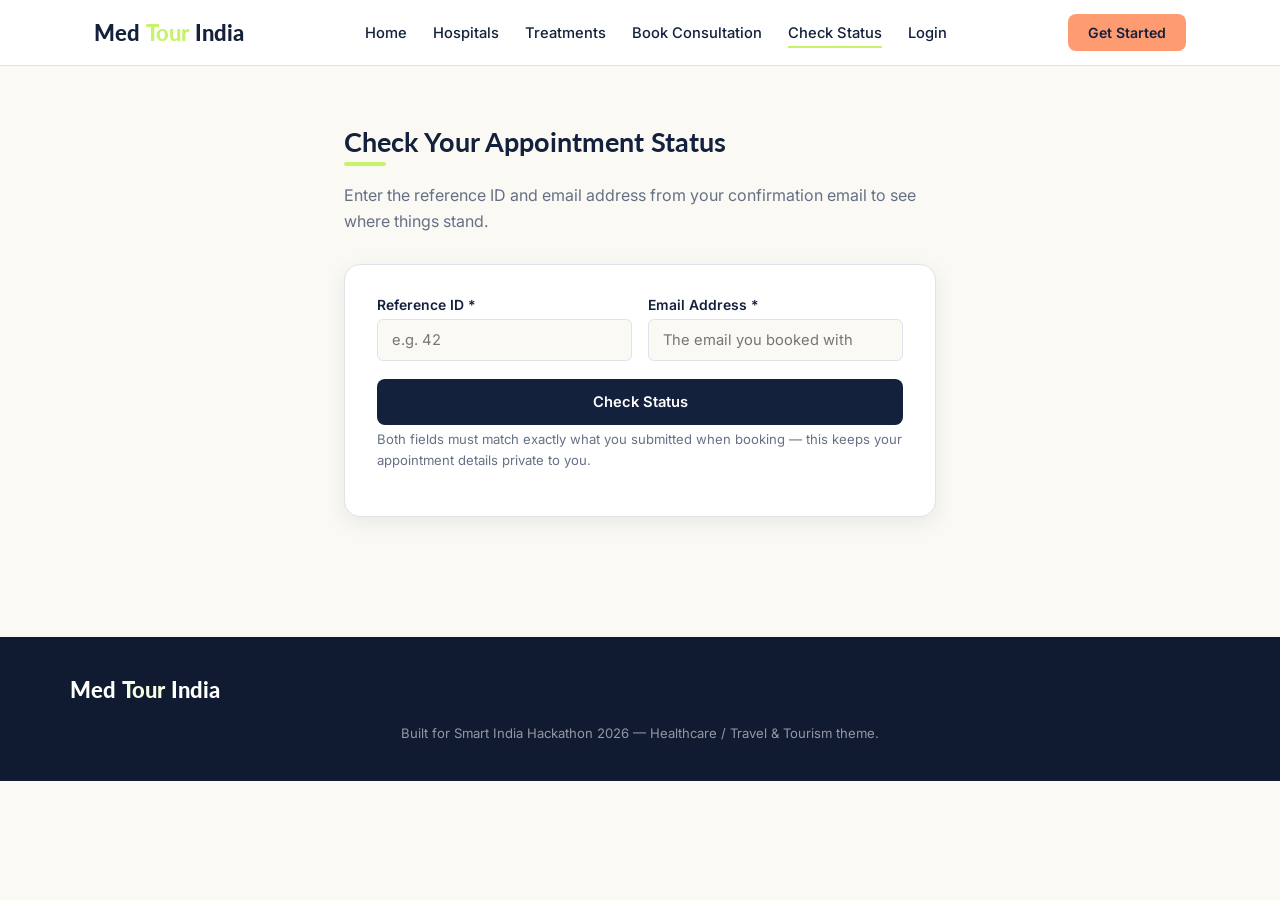
<file: medtour/frontend/check-status.html>
<!DOCTYPE html>
<html lang="en">
<head>
<meta charset="UTF-8">
<meta name="viewport" content="width=device-width, initial-scale=1.0">
<title>Check Appointment Status — MedTour India</title>
<link href="https://fonts.googleapis.com/css2?family=Lato:wght@400;700;900&family=Inter:wght@400;500;600;700&display=swap" rel="stylesheet">
<link rel="stylesheet" href="css/style.css">
</head>
<body>

<header class="site-header">
  <nav class="nav">
    <a href="index.html" class="logo">Med<span>Tour</span> India</a>
    <input type="checkbox" id="nav-toggle" class="nav-toggle-checkbox">
    <ul class="nav-links">
      <li><a href="index.html">Home</a></li>
      <li><a href="providers.html">Hospitals</a></li>
      <li><a href="treatments.html">Treatments</a></li>
      <li><a href="appointment.html">Book Consultation</a></li>
      <li><a href="check-status.html" class="active">Check Status</a></li>
      <li><a href="login.html" id="nav-auth-link">Login</a></li>
    </ul>
    <a href="appointment.html" class="nav-cta">Get Started</a>
    <label for="nav-toggle" class="nav-toggle" aria-label="Toggle menu"><span></span></label>
  </nav>
</header>

<section class="section container" style="max-width:640px;">
  <div class="section-head">
    <div>
      <h2>Check Your Appointment Status</h2>
      <p>Enter the reference ID and email address from your confirmation email to see where things stand.</p>
    </div>
  </div>

  <div class="form-card">
    <div class="alert alert-error" id="lookup-error"></div>

    <form id="lookup-form" novalidate>
      <div class="form-row">
        <div class="form-group">
          <label for="referenceId">Reference ID *</label>
          <input type="number" id="referenceId" min="1" required placeholder="e.g. 42">
          <div class="field-error">Please enter your appointment reference ID.</div>
        </div>
        <div class="form-group">
          <label for="lookupEmail">Email Address *</label>
          <input type="email" id="lookupEmail" required placeholder="The email you booked with">
          <div class="field-error">Please enter the email address you booked with.</div>
        </div>
      </div>
      <button type="submit" class="btn btn-primary btn-block" id="lookup-btn">Check Status</button>
      <p class="form-note">Both fields must match exactly what you submitted when booking — this keeps your appointment details private to you.</p>
    </form>
  </div>

  <div id="result-card" style="display:none;"></div>
</section>

<footer class="site-footer">
  <div class="footer-inner">
    <a href="index.html" class="logo">Med<span>Tour</span> India</a>
  </div>
  <p class="footer-note">Built for Smart India Hackathon 2026 — Healthcare / Travel &amp; Tourism theme.</p>
</footer>

<script src="js/api.js"></script>
<script>
  const form = document.getElementById("lookup-form");
  const errorAlert = document.getElementById("lookup-error");
  const referenceIdInput = document.getElementById("referenceId");
  const lookupEmailInput = document.getElementById("lookupEmail");
  const resultCard = document.getElementById("result-card");
  const lookupBtn = document.getElementById("lookup-btn");

  let currentAppointment = null;

  const STATUS_MESSAGES = {
    Pending:   "Your request is being reviewed by our care team. We'll email you the moment it's confirmed — no action needed from you right now.",
    Confirmed: "Your appointment is confirmed. Please bring a valid ID and any relevant medical records or reports on the day.",
    Rejected:  "We're unable to accommodate this specific request. Please get in touch, or submit a new request for a different date, hospital, or doctor.",
    Completed: "Thank you for choosing MedTour India — we hope your visit went well. We'd love to hear how it went."
  };

  function renderResult(appt) {
    currentAppointment = appt;
    const message = STATUS_MESSAGES[appt.status] || "";

    resultCard.innerHTML = `
      <div class="form-card">
        <div class="estimate-head" style="margin-bottom:14px;">
          <span>Appointment #${appt.id}</span>
          <span class="status-pill status-${appt.status}">${escapeHtml(appt.status)}</span>
        </div>
        <p style="margin:0 0 18px;color:var(--color-text-muted);">${escapeHtml(message)}</p>
        <div class="table-wrap">
          <table>
            <tbody>
              <tr><th style="width:40%;">Patient</th><td>${escapeHtml(appt.patientName)}</td></tr>
              <tr><th>Doctor</th><td>${appt.doctorName ? escapeHtml(formatDoctorName(appt.doctorName)) : "No preference specified"}</td></tr>
              <tr><th>Treatment</th><td>${escapeHtml(appt.treatmentName || "—")}</td></tr>
              <tr><th>Hospital</th><td>${escapeHtml(appt.hospitalName || "—")}</td></tr>
              <tr><th>Preferred Date</th><td>${escapeHtml(appt.preferredDate)}</td></tr>
              <tr><th>Estimated Cost</th><td>${formatInr(appt.estimatedTotalInr || 0)}</td></tr>
              <tr><th>Submitted</th><td>${new Date(appt.createdAt).toLocaleString()}</td></tr>
            </tbody>
          </table>
        </div>
        ${appt.status === "Completed" ? feedbackPromptHtml() : ""}
      </div>
    `;
    resultCard.style.display = "block";

    if (appt.status === "Completed") wireFeedbackForm();
  }

  function feedbackPromptHtml() {
    return `
      <div style="margin-top:24px;padding-top:20px;border-top:1px solid var(--color-border);">
        <h3 style="font-size:1.05rem;">How was your consultation?</h3>
        <div class="alert alert-success" id="consult-feedback-success"></div>
        <div class="alert alert-error" id="consult-feedback-error"></div>
        <div class="star-rating" role="radiogroup" aria-label="Rating out of 5 stars" id="consult-star-rating">
          <input type="radio" id="consult-star5" name="consult-rating" value="5"><label for="consult-star5" title="5 stars">★</label>
          <input type="radio" id="consult-star4" name="consult-rating" value="4"><label for="consult-star4" title="4 stars">★</label>
          <input type="radio" id="consult-star3" name="consult-rating" value="3"><label for="consult-star3" title="3 stars">★</label>
          <input type="radio" id="consult-star2" name="consult-rating" value="2"><label for="consult-star2" title="2 stars">★</label>
          <input type="radio" id="consult-star1" name="consult-rating" value="1"><label for="consult-star1" title="1 star">★</label>
        </div>
        <div class="form-group" style="margin-top:12px;">
          <textarea id="consult-comment" rows="3" maxlength="2000" placeholder="What went well? What could be better?"></textarea>
        </div>
        <button class="btn btn-primary btn-sm" id="consult-feedback-btn" type="button">Submit Feedback</button>
      </div>
    `;
  }

  function wireFeedbackForm() {
    document.getElementById("consult-feedback-btn").addEventListener("click", async () => {
      const successAlert = document.getElementById("consult-feedback-success");
      const errAlert = document.getElementById("consult-feedback-error");
      successAlert.style.display = "none";
      errAlert.style.display = "none";

      const rating = document.querySelector('input[name="consult-rating"]:checked')?.value;
      const comment = document.getElementById("consult-comment").value.trim();
      if (!rating || !comment) {
        errAlert.style.display = "block";
        errAlert.textContent = "Please select a rating and share a few words first.";
        return;
      }

      const btn = document.getElementById("consult-feedback-btn");
      btn.disabled = true;
      try {
        await apiPost("/feedback", {
          name: currentAppointment.patientName,
          email: currentAppointment.email,
          rating: Number(rating),
          comment,
          appointmentId: currentAppointment.id
        });
        successAlert.style.display = "block";
        successAlert.textContent = "Thank you! Your feedback helps us improve the healthcare experience.";
        document.getElementById("consult-feedback-btn").style.display = "none";
      } catch (err) {
        errAlert.style.display = "block";
        errAlert.textContent = err.message;
      } finally {
        btn.disabled = false;
      }
    });
  }

  async function doLookup() {
    errorAlert.style.display = "none";
    resultCard.style.display = "none";

    let ok = true;
    if (!referenceIdInput.value) { setFieldError(referenceIdInput, "Please enter your appointment reference ID."); ok = false; }
    else clearFieldError(referenceIdInput);
    if (!isValidEmailFormat(lookupEmailInput.value)) { setFieldError(lookupEmailInput, "Please enter the email address you booked with."); ok = false; }
    else clearFieldError(lookupEmailInput);
    if (!ok) return;

    lookupBtn.disabled = true;
    lookupBtn.innerHTML = `<span class="spinner"></span>Checking…`;

    try {
      const appt = await apiGet(`/appointments/lookup?referenceId=${encodeURIComponent(referenceIdInput.value)}&email=${encodeURIComponent(lookupEmailInput.value.trim())}`);
      renderResult(appt);
    } catch (err) {
      errorAlert.style.display = "block";
      errorAlert.textContent = err.message;
    } finally {
      lookupBtn.disabled = false;
      lookupBtn.textContent = "Check Status";
    }
  }

  form.addEventListener("submit", (e) => { e.preventDefault(); doLookup(); });

  // Arriving from the emailed confirmation link (?referenceId=42&email=jane@example.com) —
  // pre-fill and look up automatically so the "check status" step is truly one click from the email.
  const preId = getUrlParam("referenceId");
  const preEmail = getUrlParam("email");
  if (preId) referenceIdInput.value = preId;
  if (preEmail) lookupEmailInput.value = preEmail;
  if (preId && preEmail) doLookup();
</script>
</body>
</html>
</file>
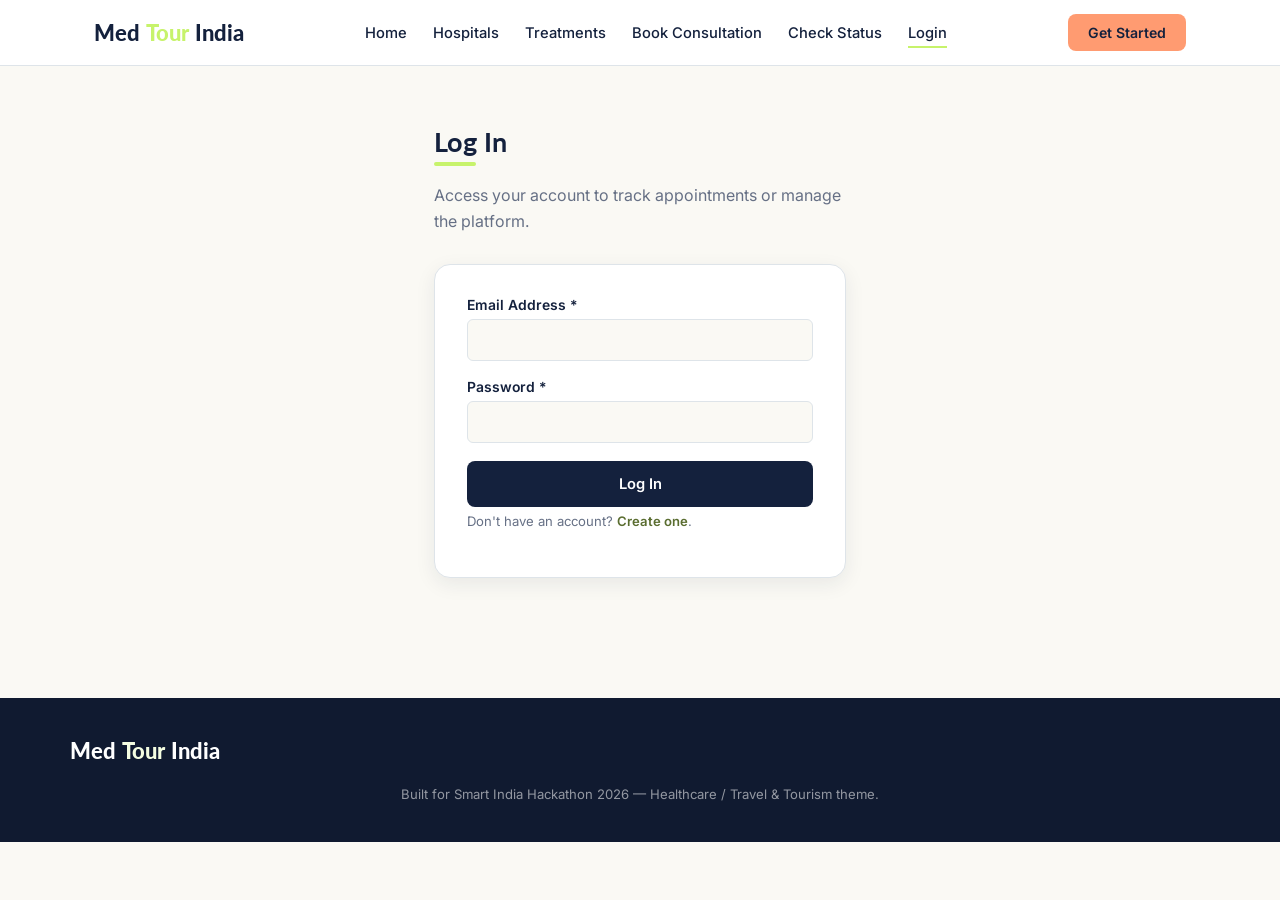
<file: medtour/frontend/doctor-dashboard.html>
<!DOCTYPE html>
<html lang="en">
<head>
<meta charset="UTF-8">
<meta name="viewport" content="width=device-width, initial-scale=1.0">
<title>Doctor Dashboard — MedTour India</title>
<link href="https://fonts.googleapis.com/css2?family=Lato:wght@400;700;900&family=Inter:wght@400;500;600;700&display=swap" rel="stylesheet">
<link rel="stylesheet" href="css/style.css">
</head>
<body>

<header class="site-header">
  <nav class="nav">
    <a href="index.html" class="logo">Med<span>Tour</span> India</a>
    <input type="checkbox" id="nav-toggle" class="nav-toggle-checkbox">
    <ul class="nav-links">
      <li><a href="index.html">Home</a></li>
      <li><a href="providers.html">Hospitals</a></li>
      <li><a href="treatments.html">Treatments</a></li>
      <li><a href="appointment.html">Book Consultation</a></li>
      <li><a href="check-status.html">Check Status</a></li>
      <li><a href="doctor-dashboard.html" class="active">Dashboard</a></li>
      <li><a href="login.html" id="nav-auth-link">Login</a></li>
    </ul>
    <a href="appointment.html" class="nav-cta">Get Started</a>
    <label for="nav-toggle" class="nav-toggle" aria-label="Toggle menu"><span></span></label>
  </nav>
</header>

<section class="dashboard-shell container">

  <!-- ============ Sidebar ============ -->
  <aside class="dashboard-sidebar">
    <div class="dashboard-doctor-card">
      <div class="dashboard-avatar" id="sidebar-avatar">Dr</div>
      <div>
        <strong id="sidebar-name">Loading…</strong>
        <span class="card-meta" id="sidebar-specialization">—</span>
      </div>
    </div>
    <nav class="dashboard-nav" id="dashboard-nav">
      <button class="dashboard-nav-item active" data-section="overview">Dashboard</button>
      <button class="dashboard-nav-item" data-section="profile">My Profile</button>
      <button class="dashboard-nav-item" data-section="appointments">Appointments</button>
      <button class="dashboard-nav-item" data-section="patients">Patients</button>
      <button class="dashboard-nav-item" data-section="availability">Availability</button>
      <button class="dashboard-nav-item" data-section="history">Consultation History</button>
      <button class="dashboard-nav-item" data-section="notifications">
        Notifications <span class="dashboard-badge" id="notif-badge" style="display:none;">0</span>
      </button>
      <button class="dashboard-nav-item" data-section="settings">Settings</button>
      <button class="dashboard-nav-item dashboard-logout" id="logout-btn" type="button">Logout</button>
    </nav>
  </aside>

  <!-- ============ Main ============ -->
  <main class="dashboard-main">

    <!-- ---------- Overview ---------- -->
    <div class="dashboard-section" id="section-overview">
      <div class="section-head">
        <div><h2>Dashboard</h2><p>Your practice at a glance.</p></div>
        <button class="btn btn-outline btn-sm" id="overview-refresh">Refresh ↻</button>
      </div>
      <div class="grid grid-4" style="margin-bottom:28px;">
        <div class="stat-card"><span class="stat-label">Today's Appointments</span><div class="stat-value" id="stat-today">—</div></div>
        <div class="stat-card"><span class="stat-label">Upcoming Appointments</span><div class="stat-value" id="stat-upcoming">—</div></div>
        <div class="stat-card"><span class="stat-label">Total Patients</span><div class="stat-value" id="stat-patients">—</div></div>
        <div class="stat-card"><span class="stat-label">Pending Requests</span><div class="stat-value" id="stat-pending">—</div></div>
      </div>
      <h3 style="font-size:1.1rem;margin-bottom:12px;">Recent Requests</h3>
      <div class="table-wrap">
        <table>
          <thead><tr><th>Patient</th><th>Date</th><th>Treatment</th><th>Status</th></tr></thead>
          <tbody id="overview-table-body"><tr><td colspan="4"><span class="spinner"></span>Loading…</td></tr></tbody>
        </table>
      </div>
    </div>

    <!-- ---------- Profile ---------- -->
    <div class="dashboard-section" id="section-profile" hidden>
      <div class="section-head"><div><h2>My Profile</h2><p>Keep your public listing accurate — patients see this before they book.</p></div></div>
      <div class="form-card" style="max-width:560px;">
        <div class="alert alert-success" id="profile-success"></div>
        <div class="alert alert-error" id="profile-error"></div>
        <form id="profile-form" novalidate>
          <div class="form-group">
            <label for="profile-name">Full Name *</label>
            <input type="text" id="profile-name" required>
            <div class="field-error">Please enter your name.</div>
          </div>
          <div class="form-group">
            <label for="profile-specialization">Specialization *</label>
            <input type="text" id="profile-specialization" required>
            <div class="field-error">Please enter your specialization.</div>
          </div>
          <div class="form-row">
            <div class="form-group">
              <label for="profile-experience">Experience (years) *</label>
              <input type="number" id="profile-experience" min="0" max="80" required>
              <div class="field-error">Enter a valid number of years.</div>
            </div>
            <div class="form-group">
              <label for="profile-fee">Consultation Fee (₹) *</label>
              <input type="number" id="profile-fee" min="0" max="1000000" step="1" required>
              <div class="field-error">Enter a valid fee.</div>
            </div>
          </div>
          <div class="form-group">
            <label for="profile-image">Profile Image URL</label>
            <input type="text" id="profile-image" placeholder="https://…">
          </div>
          <div class="form-group">
            <label>Hospital</label>
            <input type="text" id="profile-hospital" disabled>
            <p class="form-note">Hospital assignment isn't self-editable — contact an admin to change it.</p>
          </div>
          <button type="submit" class="btn btn-primary" id="profile-save-btn">Save Changes</button>
        </form>
      </div>
    </div>

    <!-- ---------- Appointments ---------- -->
    <div class="dashboard-section" id="section-appointments" hidden>
      <div class="section-head">
        <div><h2>Appointments</h2><p>Requests booked with you.</p></div>
        <button class="btn btn-outline btn-sm" id="appointments-refresh">Refresh ↻</button>
      </div>
      <div class="dashboard-tabs" id="appointments-tabs">
        <button class="dashboard-tab active" data-status="">All</button>
        <button class="dashboard-tab" data-status="Pending">Pending</button>
        <button class="dashboard-tab" data-status="Confirmed">Confirmed</button>
        <button class="dashboard-tab" data-status="Completed">Completed</button>
        <button class="dashboard-tab" data-status="Rejected">Rejected</button>
      </div>
      <div class="table-wrap">
        <table>
          <thead><tr><th>Patient</th><th>Date</th><th>Treatment</th><th>Est. ₹</th><th>Status</th><th>Actions</th></tr></thead>
          <tbody id="appointments-table-body"><tr><td colspan="6"><span class="spinner"></span>Loading…</td></tr></tbody>
        </table>
      </div>
    </div>

    <!-- ---------- Patients ---------- -->
    <div class="dashboard-section" id="section-patients" hidden>
      <div class="section-head"><div><h2>Patients</h2><p>Everyone who has ever booked an appointment with you.</p></div></div>
      <div class="table-wrap">
        <table>
          <thead><tr><th>Name</th><th>Contact</th><th>Country</th><th>Visits</th><th>Last Appointment</th><th>Last Status</th></tr></thead>
          <tbody id="patients-table-body"><tr><td colspan="6"><span class="spinner"></span>Loading…</td></tr></tbody>
        </table>
      </div>
    </div>

    <!-- ---------- Availability ---------- -->
    <div class="dashboard-section" id="section-availability" hidden>
      <div class="section-head"><div><h2>Availability</h2><p>Weekly consultation windows patients can be booked into.</p></div></div>

      <div class="form-card" style="margin-bottom:24px;">
        <div class="alert alert-error" id="availability-error"></div>
        <form id="availability-form" novalidate>
          <div class="form-row">
            <div class="form-group">
              <label for="avail-day">Day *</label>
              <select id="avail-day" required>
                <option value="MONDAY">Monday</option>
                <option value="TUESDAY">Tuesday</option>
                <option value="WEDNESDAY">Wednesday</option>
                <option value="THURSDAY">Thursday</option>
                <option value="FRIDAY">Friday</option>
                <option value="SATURDAY">Saturday</option>
                <option value="SUNDAY">Sunday</option>
              </select>
            </div>
            <div class="form-group">
              <label for="avail-start">Start Time *</label>
              <input type="time" id="avail-start" required>
            </div>
            <div class="form-group">
              <label for="avail-end">End Time *</label>
              <input type="time" id="avail-end" required>
            </div>
          </div>
          <button type="submit" class="btn btn-primary btn-sm" id="avail-add-btn">Add Slot</button>
        </form>
      </div>

      <div id="availability-list">
        <span class="spinner"></span>Loading…
      </div>
    </div>

    <!-- ---------- Consultation History ---------- -->
    <div class="dashboard-section" id="section-history" hidden>
      <div class="section-head"><div><h2>Consultation History</h2><p>Appointments you've completed.</p></div></div>
      <div class="table-wrap">
        <table>
          <thead><tr><th>Patient</th><th>Date</th><th>Treatment</th><th>Hospital</th><th>Est. ₹</th></tr></thead>
          <tbody id="history-table-body"><tr><td colspan="5"><span class="spinner"></span>Loading…</td></tr></tbody>
        </table>
      </div>
    </div>

    <!-- ---------- Notifications ---------- -->
    <div class="dashboard-section" id="section-notifications" hidden>
      <div class="section-head">
        <div><h2>Notifications</h2><p>New requests and status changes.</p></div>
        <button class="btn btn-outline btn-sm" id="mark-all-read-btn">Mark all as read</button>
      </div>
      <div id="notifications-list"><span class="spinner"></span>Loading…</div>
    </div>

    <!-- ---------- Settings ---------- -->
    <div class="dashboard-section" id="section-settings" hidden>
      <div class="section-head"><div><h2>Settings</h2><p>Manage your account security.</p></div></div>
      <div class="form-card" style="max-width:460px;">
        <div class="alert alert-success" id="settings-success"></div>
        <div class="alert alert-error" id="settings-error"></div>
        <form id="password-form" novalidate>
          <div class="form-group">
            <label for="current-password">Current Password *</label>
            <input type="password" id="current-password" required>
            <div class="field-error">Please enter your current password.</div>
          </div>
          <div class="form-group">
            <label for="new-password">New Password *</label>
            <input type="password" id="new-password" required minlength="8">
            <div class="field-error">New password must be at least 8 characters and include a letter and a number.</div>
          </div>
          <button type="submit" class="btn btn-primary btn-block" id="password-save-btn">Update Password</button>
        </form>
      </div>
    </div>

  </main>
</section>

<!-- ============ Appointment detail / reschedule modal ============ -->
<div class="modal-overlay" id="appt-modal-overlay">
  <div class="modal">
    <h3 id="appt-modal-title">Appointment #—</h3>
    <div id="appt-modal-body"></div>
    <div id="appt-reschedule-block" style="margin-top:16px;" hidden>
      <div class="form-group">
        <label for="reschedule-date">New Date</label>
        <input type="date" id="reschedule-date">
      </div>
    </div>
    <div class="modal-actions">
      <button class="btn btn-ghost" id="appt-modal-close" type="button">Close</button>
      <button class="btn btn-outline" id="appt-modal-reschedule-confirm" type="button" hidden>Confirm New Date</button>
    </div>
  </div>
</div>

<footer class="site-footer">
  <div class="footer-inner">
    <a href="index.html" class="logo">Med<span>Tour</span> India</a>
  </div>
  <p class="footer-note">Built for Smart India Hackathon 2026 — Healthcare / Travel &amp; Tourism theme.</p>
</footer>

<script src="js/api.js"></script>
<script src="js/doctor-dashboard.js"></script>
</body>
</html>
</file>
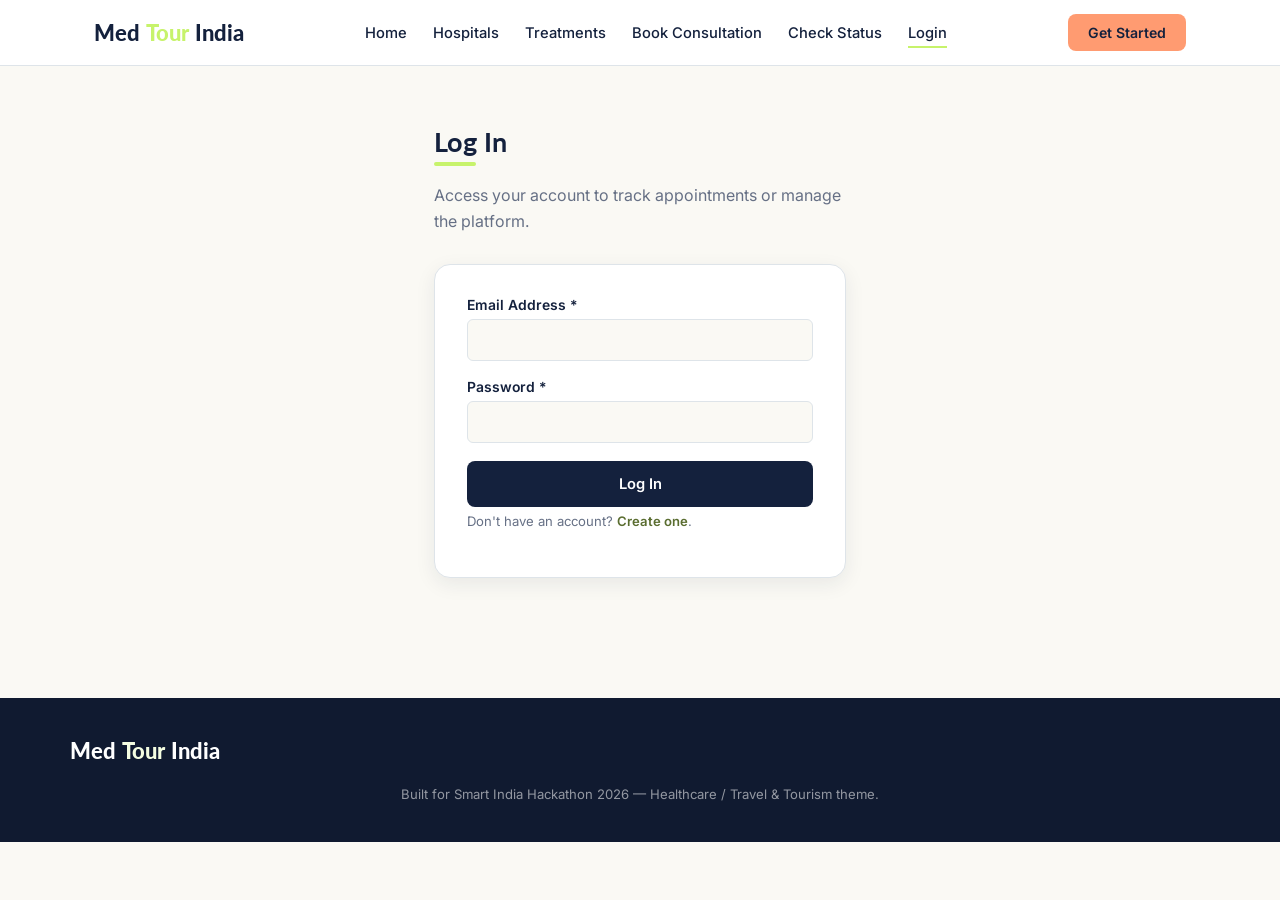
<file: medtour/frontend/login.html>
<!DOCTYPE html>
<html lang="en">
<head>
<meta charset="UTF-8">
<meta name="viewport" content="width=device-width, initial-scale=1.0">
<title>Log In — MedTour India</title>
<link href="https://fonts.googleapis.com/css2?family=Lato:wght@400;700;900&family=Inter:wght@400;500;600;700&display=swap" rel="stylesheet">
<link rel="stylesheet" href="css/style.css">
</head>
<body>

<header class="site-header">
  <nav class="nav">
    <a href="index.html" class="logo">Med<span>Tour</span> India</a>
    <input type="checkbox" id="nav-toggle" class="nav-toggle-checkbox">
    <ul class="nav-links">
      <li><a href="index.html">Home</a></li>
      <li><a href="providers.html">Hospitals</a></li>
      <li><a href="treatments.html">Treatments</a></li>
      <li><a href="appointment.html">Book Consultation</a></li>
      <li><a href="check-status.html">Check Status</a></li>
      <li><a href="login.html" id="nav-auth-link" class="active">Login</a></li>
    </ul>
    <a href="register.html" class="nav-cta">Get Started</a>
    <label for="nav-toggle" class="nav-toggle" aria-label="Toggle menu"><span></span></label>
  </nav>
</header>

<section class="section container" style="max-width:460px;">
  <div class="section-head">
    <div>
      <h2>Log In</h2>
      <p>Access your account to track appointments or manage the platform.</p>
    </div>
  </div>

  <div class="form-card">
    <div class="alert alert-success" id="success-alert"></div>
    <div class="alert alert-error" id="error-alert"></div>

    <form id="login-form" novalidate>
      <div class="form-group">
        <label for="email">Email Address *</label>
        <input type="email" id="email" required>
        <div class="field-error">Please enter a valid email address.</div>
      </div>
      <div class="form-group">
        <label for="password">Password *</label>
        <input type="password" id="password" required>
        <div class="field-error">Please enter your password.</div>
      </div>

      <button type="submit" class="btn btn-primary btn-block" id="submit-btn">Log In</button>
      <p class="form-note">Don't have an account? <a href="register.html" style="color:var(--color-secondary-dark);font-weight:600;">Create one</a>.</p>
    </form>
  </div>
</section>

<footer class="site-footer">
  <div class="footer-inner">
    <a href="index.html" class="logo">Med<span>Tour</span> India</a>
  </div>
  <p class="footer-note">Built for Smart India Hackathon 2026 — Healthcare / Travel &amp; Tourism theme.</p>
</footer>

<script src="js/api.js"></script>
<script>
  const form = document.getElementById("login-form");
  const successAlert = document.getElementById("success-alert");
  const errorAlert = document.getElementById("error-alert");
  const emailInput = document.getElementById("email");
  const passwordInput = document.getElementById("password");

  if (isLoggedIn()) {
    window.location.href = hasRole("ADMIN") ? "admin.html" : hasRole("DOCTOR") ? "doctor-dashboard.html" : "index.html";
  }

  emailInput.addEventListener("blur", () => {
    isValidEmailFormat(emailInput.value) ? clearFieldError(emailInput) : setFieldError(emailInput, "Enter a valid email, e.g. name@example.com.");
  });

  form.addEventListener("submit", async (e) => {
    e.preventDefault();
    successAlert.style.display = "none";
    errorAlert.style.display = "none";

    let ok = true;
    if (!isValidEmailFormat(emailInput.value)) { setFieldError(emailInput, "Enter a valid email, e.g. name@example.com."); ok = false; }
    else clearFieldError(emailInput);
    if (!passwordInput.value) { setFieldError(passwordInput, "Please enter your password."); ok = false; }
    else clearFieldError(passwordInput);

    if (!ok) {
      errorAlert.style.display = "block";
      errorAlert.textContent = "Please fix the highlighted fields before submitting.";
      return;
    }

    const submitBtn = document.getElementById("submit-btn");
    submitBtn.disabled = true;
    submitBtn.innerHTML = `<span class="spinner"></span>Logging in…`;

    try {
      const result = await apiPost("/auth/login", {
        email: emailInput.value.trim(),
        password: passwordInput.value
      });
      saveSession(result);
      successAlert.style.display = "block";
      successAlert.textContent = `Welcome back, ${result.fullName}!`;
      const redirect = getUrlParam("redirect");
      const roleHome = result.role === "ADMIN" ? "admin.html" : result.role === "DOCTOR" ? "doctor-dashboard.html" : "index.html";
      setTimeout(() => {
        window.location.href = redirect || roleHome;
      }, 700);
    } catch (err) {
      errorAlert.style.display = "block";
      errorAlert.textContent = err.message;
      submitBtn.disabled = false;
      submitBtn.textContent = "Log In";
    }
  });
</script>
</body>
</html>
</file>
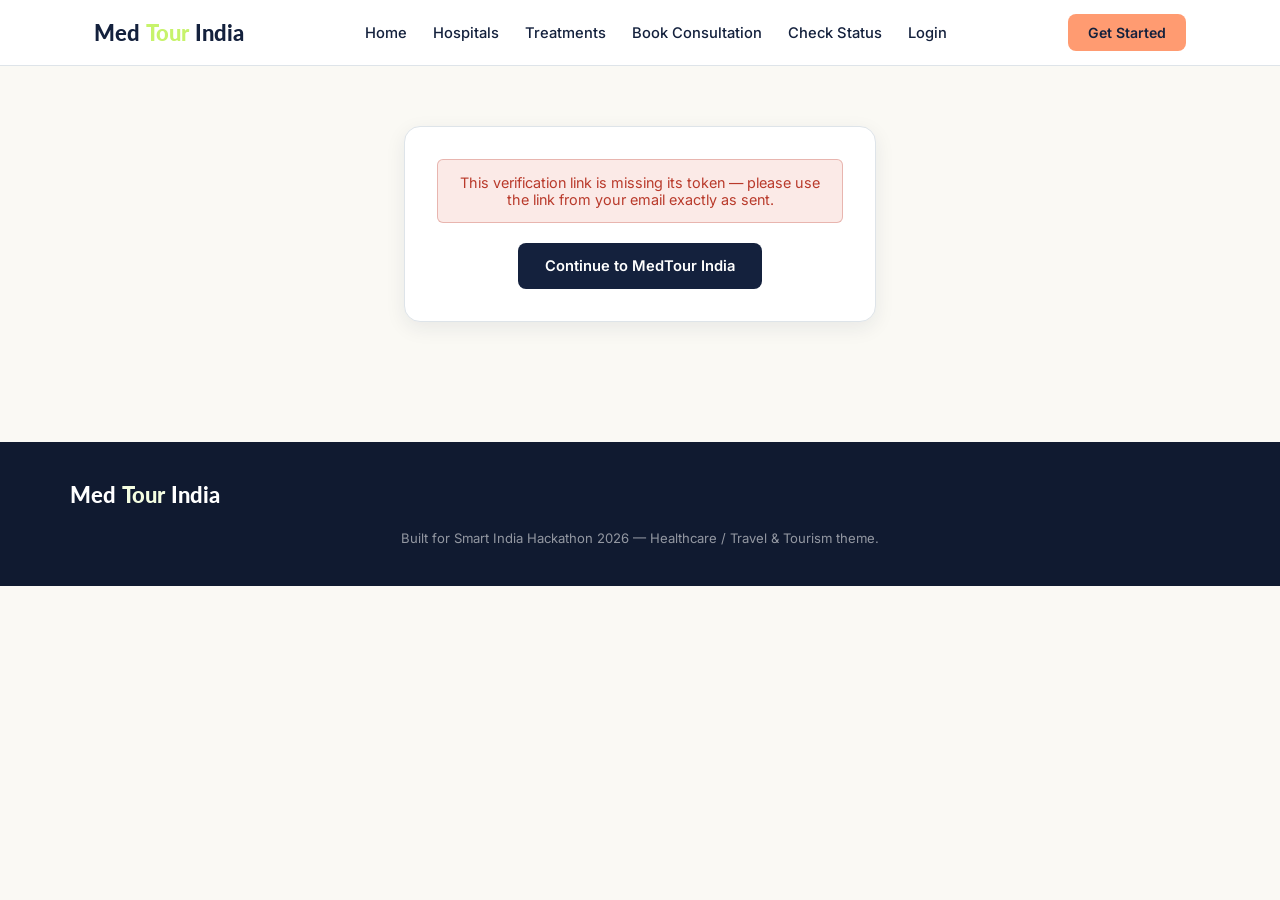
<file: medtour/frontend/verify-email.html>
<!DOCTYPE html>
<html lang="en">
<head>
<meta charset="UTF-8">
<meta name="viewport" content="width=device-width, initial-scale=1.0">
<title>Verify Your Email — MedTour India</title>
<link href="https://fonts.googleapis.com/css2?family=Lato:wght@400;700;900&family=Inter:wght@400;500;600;700&display=swap" rel="stylesheet">
<link rel="stylesheet" href="css/style.css">
</head>
<body>

<header class="site-header">
  <nav class="nav">
    <a href="index.html" class="logo">Med<span>Tour</span> India</a>
    <input type="checkbox" id="nav-toggle" class="nav-toggle-checkbox">
    <ul class="nav-links">
      <li><a href="index.html">Home</a></li>
      <li><a href="providers.html">Hospitals</a></li>
      <li><a href="treatments.html">Treatments</a></li>
      <li><a href="appointment.html">Book Consultation</a></li>
      <li><a href="check-status.html">Check Status</a></li>
      <li><a href="login.html" id="nav-auth-link">Login</a></li>
    </ul>
    <a href="appointment.html" class="nav-cta">Get Started</a>
    <label for="nav-toggle" class="nav-toggle" aria-label="Toggle menu"><span></span></label>
  </nav>
</header>

<section class="section container" style="max-width:520px;text-align:center;">
  <div class="form-card">
    <div id="verify-loading">
      <span class="spinner"></span>
      <p style="display:inline;color:var(--color-text-muted);">Verifying your email address…</p>
    </div>
    <div class="alert alert-success" id="verify-success" style="display:none;"></div>
    <div class="alert alert-error" id="verify-error" style="display:none;"></div>
    <a href="index.html" class="btn btn-primary" id="verify-continue-btn" style="display:none;">Continue to MedTour India</a>
  </div>
</section>

<footer class="site-footer">
  <div class="footer-inner">
    <a href="index.html" class="logo">Med<span>Tour</span> India</a>
  </div>
  <p class="footer-note">Built for Smart India Hackathon 2026 — Healthcare / Travel &amp; Tourism theme.</p>
</footer>

<script src="js/api.js"></script>
<script>
  const loading = document.getElementById("verify-loading");
  const successAlert = document.getElementById("verify-success");
  const errorAlert = document.getElementById("verify-error");
  const continueBtn = document.getElementById("verify-continue-btn");

  async function verify() {
    const token = getUrlParam("token");
    loading.style.display = "none";

    if (!token) {
      errorAlert.style.display = "block";
      errorAlert.textContent = "This verification link is missing its token — please use the link from your email exactly as sent.";
      continueBtn.style.display = "inline-block";
      return;
    }

    try {
      const result = await apiGet(`/auth/verify-email?token=${encodeURIComponent(token)}`);
      successAlert.style.display = "block";
      successAlert.textContent = result.message || "Your email address has been verified.";
    } catch (err) {
      errorAlert.style.display = "block";
      errorAlert.textContent = err.message;
    } finally {
      continueBtn.style.display = "inline-block";
    }
  }

  verify();
</script>
</body>
</html>
</file>
<file: medtour/frontend/css/style.css>
/* ============================================================
   MedTour India — Design tokens
   Palette: Midnight Ink primary, Electric Lime signature accent,
   Warm Apricot secondary accent, Soft Ivory / Mist Blue surfaces.
   ============================================================ */
:root {
  /* ---- Core palette ---- */
  --color-primary:        #14213D;  /* Midnight Ink — primary buttons, headings, navbar text */
  --color-primary-dark:   #101A30;  /* hover / footer bg */
  --color-primary-light:  #E9F0F4;  /* Mist Blue — secondary sections */
  --color-secondary:      #C7F36B;  /* Electric Lime — active states, highlights, progress indicators */
  --color-secondary-dark: #5A6D30;  /* readable text-on-light variant of the lime accent */
  --color-secondary-light:#F4FDE1;  /* pale lime tint for badges / footer accents */
  --color-accent:         #FF9B71;  /* Warm Apricot — consultation CTA, small UI accents */
  --color-accent-light:   #FFE9E0;  /* pale apricot tint for badges */

  --color-success:        #52A878;  /* Fresh Green — success / verified */
  --color-success-light:  #E5F2EB;
  --color-warning:        #A96B18;
  --color-warning-light:  #FBF0DE;
  --color-danger:         #B93A2B;
  --color-danger-light:   #FBEAE7;

  --color-bg:             #FAF9F4;  /* Soft Ivory — main background */
  --color-surface:        #FFFFFF;  /* Cards */
  --color-border:         #DEE4E9;
  --color-text:           #172033;  /* Deep Ink — main text */
  --color-text-muted:     #667085;  /* Secondary Slate */

  /* ---- Typography ---- */
  --font-heading: 'Lato', -apple-system, Segoe UI, Roboto, sans-serif;
  --font-body:    'Inter', -apple-system, Segoe UI, Roboto, sans-serif;

  /* ---- Shape / elevation ---- */
  --radius-sm: 6px;
  --radius: 10px;
  --radius-lg: 16px;
  --shadow-sm: 0 1px 2px rgba(20, 33, 61, 0.06);
  --shadow: 0 6px 20px rgba(20, 33, 61, 0.08);
  --shadow-lg: 0 16px 40px rgba(20, 33, 61, 0.12);

  /* ---- Motion ---- */
  --transition: 160ms ease;
}

* { box-sizing: border-box; }

html, body {
  margin: 0;
  padding: 0;
  background: var(--color-bg);
  color: var(--color-text);
  font-family: var(--font-body);
  scroll-behavior: smooth;
  -webkit-font-smoothing: antialiased;
}

a { color: inherit; text-decoration: none; }
img { max-width: 100%; display: block; }
button { font-family: inherit; cursor: pointer; }

h1, h2, h3 {
  font-family: var(--font-heading);
  font-weight: 700;
  line-height: 1.18;
  margin: 0 0 0.4em;
  color: var(--color-primary);
}

p { line-height: 1.6; }

.container {
  max-width: 1140px;
  margin: 0 auto;
  padding: 0 24px;
}

/* ---------- Header / Nav ---------- */
.site-header {
  position: sticky;
  top: 0;
  z-index: 50;
  background: var(--color-surface);
  border-bottom: 1px solid var(--color-border);
}
.nav {
  display: flex;
  align-items: center;
  justify-content: space-between;
  padding: 14px 24px;
  max-width: 1140px;
  margin: 0 auto;
  position: relative;
}
.logo {
  font-family: var(--font-heading);
  font-size: 1.35rem;
  font-weight: 900;
  color: var(--color-primary);
  display: flex;
  align-items: baseline;
  gap: 6px;
  white-space: nowrap;
}
.logo span { color: var(--color-secondary); }
.nav-links {
  display: flex;
  gap: 26px;
  list-style: none;
  margin: 0;
  padding: 0;
  font-weight: 500;
  font-size: 0.92rem;
}
.nav-links a {
  color: var(--color-primary);
  padding-bottom: 4px;
  border-bottom: 2px solid transparent;
  transition: border-color var(--transition);
}
.nav-links a:hover, .nav-links a.active {
  border-color: var(--color-secondary);
}
.nav-cta {
  background: var(--color-accent);
  color: var(--color-primary);
  padding: 10px 20px;
  border-radius: 8px;
  font-weight: 600;
  font-size: 0.88rem;
  transition: background var(--transition);
  flex-shrink: 0;
}
.nav-cta:hover { background: #FF875A; }

/* Mobile nav toggle — CSS-only checkbox hack, no JS needed */
.nav-toggle-checkbox { display: none; }
.nav-toggle {
  display: none;
  width: 40px;
  height: 40px;
  border: 1px solid var(--color-border);
  border-radius: var(--radius-sm);
  align-items: center;
  justify-content: center;
  cursor: pointer;
  background: var(--color-surface);
  flex-shrink: 0;
}
.nav-toggle span,
.nav-toggle span::before,
.nav-toggle span::after {
  display: block;
  width: 18px;
  height: 2px;
  background: var(--color-primary);
  position: relative;
  transition: transform var(--transition);
}
.nav-toggle span::before,
.nav-toggle span::after { content: ""; position: absolute; }
.nav-toggle span::before { top: -6px; }
.nav-toggle span::after { top: 6px; }

/* ---------- Hero ---------- */
.hero {
  position: relative;
  overflow: hidden;
  background: linear-gradient(180deg, var(--color-primary-light) 0%, var(--color-bg) 100%);
  padding: 72px 24px 56px;
  border-bottom: 1px solid var(--color-border);
}
.hero-bg {
  position: absolute;
  inset: 0;
  z-index: 0;
  pointer-events: none;
  overflow: hidden;
}
.hero-bg svg { width: 100%; height: 100%; display: block; }
.hero-blob-a {
  position: absolute;
  width: 460px; height: 460px;
  border-radius: 50%;
  background: var(--color-primary);
  opacity: 0.05;
  filter: blur(6px);
  right: -160px; bottom: -200px;
  z-index: 0;
  pointer-events: none;
}
.hero-blob-b {
  position: absolute;
  width: 240px; height: 240px;
  border-radius: 50%;
  background: var(--color-secondary);
  opacity: 0.14;
  filter: blur(4px);
  left: -90px; bottom: -110px;
  z-index: 0;
  pointer-events: none;
}
.hero-inner {
  position: relative;
  z-index: 1;
  max-width: 1140px;
  margin: 0 auto;
  display: grid;
  grid-template-columns: 1.1fr 0.9fr;
  gap: 48px;
  align-items: center;
}
.eyebrow {
  display: inline-block;
  color: var(--color-secondary-dark);
  background: var(--color-secondary-light);
  border: 1px solid rgba(90, 109, 48, 0.3);
  padding: 5px 14px;
  border-radius: 100px;
  font-size: 0.76rem;
  font-weight: 700;
  letter-spacing: 0.06em;
  text-transform: uppercase;
  margin-bottom: 18px;
}
.hero h1 {
  font-size: clamp(2.1rem, 4vw, 3.1rem);
  color: var(--color-primary);
}
.hero h1 em {
  font-style: normal;
  color: var(--color-secondary);
}
.hero p {
  color: var(--color-text-muted);
  font-size: 1.06rem;
  max-width: 46ch;
  margin-bottom: 28px;
}
.hero-actions { display: flex; gap: 14px; flex-wrap: wrap; }

.btn {
  display: inline-flex;
  align-items: center;
  justify-content: center;
  gap: 8px;
  padding: 13px 26px;
  border-radius: 8px;
  font-weight: 600;
  font-size: 0.92rem;
  font-family: var(--font-body);
  border: 1px solid transparent;
  transition: transform var(--transition), box-shadow var(--transition), background var(--transition), color var(--transition);
}
.btn:hover { transform: translateY(-1px); }
.btn:active { transform: translateY(0); }
.btn:disabled { opacity: 0.6; cursor: not-allowed; transform: none; }
.btn-primary { background: var(--color-primary); color: #fff; }
.btn-primary:hover { background: var(--color-primary-dark); box-shadow: var(--shadow); }
.btn-secondary { background: var(--color-secondary); color: var(--color-primary); }
.btn-secondary:hover { background: #B7E652; box-shadow: var(--shadow); }
.btn-outline { background: transparent; border-color: var(--color-primary); color: var(--color-primary); }
.btn-outline:hover { background: var(--color-primary); color: #fff; }
.btn-outline-accent { background: transparent; border-color: var(--color-accent); color: var(--color-accent); }
.btn-outline-accent:hover { background: var(--color-accent); color: var(--color-primary); }
.btn-ghost { background: transparent; color: var(--color-text-muted); }
.btn-ghost:hover { background: var(--color-bg); color: var(--color-text); }
.btn-block { width: 100%; }
.btn-sm { padding: 8px 16px; font-size: 0.85rem; }

.hero-stats {
  display: flex;
  gap: 24px;
  margin-top: 36px;
  flex-wrap: wrap;
}
.hero-stat { display: flex; align-items: center; gap: 10px; }
.hero-stat-icon {
  flex: 0 0 auto;
  width: 40px; height: 40px;
  border-radius: 50%;
  background: var(--color-secondary-light);
  color: var(--color-primary);
  display: flex; align-items: center; justify-content: center;
}
.hero-stat-icon svg { width: 19px; height: 19px; }
.hero-stat strong {
  display: block;
  font-family: var(--font-heading);
  font-size: 1.4rem;
  color: var(--color-primary);
  line-height: 1.1;
}
.hero-stat span { color: var(--color-text-muted); font-size: 0.82rem; }

/* Journey steps */
.journey-card {
  background: var(--color-surface);
  border: 1px solid var(--color-border);
  border-radius: var(--radius-lg);
  box-shadow: var(--shadow);
  padding: 28px;
}
.journey-card h3 {
  font-size: 1rem;
  color: var(--color-primary);
  margin-bottom: 18px;
}
.journey-step {
  display: flex;
  align-items: center;
  gap: 12px;
  padding: 12px 0;
  border-bottom: 1px dashed var(--color-border);
}
.journey-step:last-child { border-bottom: none; }
.step-num {
  flex: 0 0 auto;
  width: 26px; height: 26px;
  border-radius: 50%;
  background: var(--color-secondary);
  color: var(--color-primary);
  font-size: 0.76rem;
  font-weight: 800;
  display: flex; align-items: center; justify-content: center;
}
.step-icon {
  flex: 0 0 auto;
  width: 34px; height: 34px;
  border-radius: 50%;
  background: var(--color-primary-light);
  color: var(--color-primary);
  display: flex; align-items: center; justify-content: center;
}
.step-icon svg { width: 16px; height: 16px; }
.journey-step p { margin: 0; font-size: 0.92rem; color: var(--color-text); font-weight: 600; }
.journey-step > div > span { display: block; font-size: 0.78rem; color: var(--color-text-muted); }
.journey-trust {
  display: flex;
  align-items: center;
  justify-content: center;
  gap: 8px;
  margin-top: 18px;
  padding: 11px 14px;
  border-radius: 100px;
  background: var(--color-secondary-light);
  color: var(--color-secondary-dark);
  font-size: 0.8rem;
  font-weight: 700;
}
.journey-trust svg { width: 15px; height: 15px; flex-shrink: 0; }

/* ---------- Section ---------- */
.section { padding-top: 60px; padding-bottom: 60px; }
.section-head {
  display: flex;
  justify-content: space-between;
  align-items: flex-end;
  margin-bottom: 30px;
  gap: 20px;
  flex-wrap: wrap;
}
.section-head h2 {
  color: var(--color-primary);
  font-size: 1.7rem;
  display: inline-block;
  position: relative;
  padding-bottom: 8px;
}
.section-head h2::after {
  content: "";
  position: absolute;
  left: 0; bottom: 0;
  width: 42px; height: 4px;
  border-radius: 4px;
  background: var(--color-secondary);
}
.section-head p { color: var(--color-text-muted); margin: 6px 0 0; }

/* ---------- Cards / Grids ---------- */
.grid { display: grid; gap: 22px; }
.grid-3 { grid-template-columns: repeat(3, 1fr); }
.grid-4 { grid-template-columns: repeat(4, 1fr); }

.card {
  background: var(--color-surface);
  border: 1px solid var(--color-border);
  border-radius: var(--radius);
  overflow: hidden;
  transition: box-shadow var(--transition), transform var(--transition), border-color var(--transition);
}
.card:hover { box-shadow: var(--shadow); transform: translateY(-2px); border-color: rgba(20,33,61,0.2); }
.card-img { height: 160px; width: 100%; object-fit: cover; background: var(--color-border); }
.card-media { position: relative; }
.card-media .rating {
  position: absolute;
  top: 12px; left: 12px;
  display: inline-flex;
  align-items: center;
  gap: 4px;
  background: var(--color-primary);
  color: #fff;
  font-size: 0.72rem;
  font-weight: 700;
  padding: 5px 11px;
  border-radius: 100px;
}
.card-media .rating::before { content: "★"; color: var(--color-secondary); }
.card-body { padding: 18px 20px 20px; }
.card-body h3 { font-size: 1.04rem; margin-bottom: 4px; color: var(--color-primary); font-family: var(--font-body); font-weight: 700; }
.card-meta { color: var(--color-text-muted); font-size: 0.85rem; margin-bottom: 10px; }
.card-desc { color: var(--color-text); font-size: 0.9rem; line-height: 1.55; margin-bottom: 14px; }
.card-foot { display: flex; justify-content: space-between; align-items: center; gap: 10px; flex-wrap: wrap; }
.price { font-weight: 700; color: var(--color-primary); }
.price small { font-weight: 400; color: var(--color-text-muted); font-size: 0.75rem; }
.badge {
  display: inline-block;
  background: var(--color-accent-light);
  color: var(--color-accent);
  font-size: 0.7rem;
  font-weight: 700;
  padding: 3px 10px;
  border-radius: 100px;
  text-transform: uppercase;
  letter-spacing: 0.04em;
}
.rating { color: var(--color-accent); font-weight: 700; font-size: 0.85rem; }

/* ---------- Filters ---------- */
.filter-bar {
  display: flex;
  gap: 12px;
  flex-wrap: wrap;
  align-items: center;
  background: var(--color-surface);
  border: 1px solid var(--color-border);
  border-radius: var(--radius);
  padding: 16px;
  margin-bottom: 28px;
}
.filter-bar input[type="text"],
.filter-bar select,
.form-group input,
.form-group select,
.form-group textarea {
  border: 1px solid var(--color-border);
  border-radius: var(--radius-sm);
  padding: 11px 14px;
  font-family: inherit;
  font-size: 0.92rem;
  background: var(--color-bg);
  color: var(--color-text);
  width: 100%;
  transition: border-color var(--transition), outline-color var(--transition);
}
.filter-bar input[type="text"] { flex: 1; min-width: 200px; }
.filter-bar select { min-width: 160px; }

/* ---------- Forms ---------- */
.form-card {
  background: var(--color-surface);
  border: 1px solid var(--color-border);
  border-radius: var(--radius-lg);
  padding: 32px;
  box-shadow: var(--shadow);
}
.form-group { margin-bottom: 18px; }
.form-group label { display: block; font-weight: 600; font-size: 0.87rem; margin-bottom: 6px; color: var(--color-primary); }
.form-row { display: grid; grid-template-columns: 1fr 1fr; gap: 16px; }
.form-group input:focus,
.form-group select:focus,
.form-group textarea:focus,
.filter-bar input:focus,
.filter-bar select:focus {
  outline: 2px solid var(--color-secondary);
  outline-offset: 1px;
  border-color: var(--color-secondary);
}
.form-group input.invalid,
.form-group select.invalid,
.form-group textarea.invalid {
  border-color: var(--color-danger);
}
.field-error { color: var(--color-danger); font-size: 0.82rem; margin-top: 4px; display: none; }
.form-note { font-size: 0.82rem; color: var(--color-text-muted); margin-top: 4px; }

.alert {
  padding: 14px 16px;
  border-radius: var(--radius-sm);
  font-size: 0.9rem;
  margin-bottom: 20px;
  display: none;
}
.alert-success { background: var(--color-success-light); color: var(--color-success); border: 1px solid rgba(82,168,120,0.3); }
.alert-error { background: var(--color-danger-light); color: var(--color-danger); border: 1px solid rgba(185,58,43,0.3); }
.alert-warning { background: var(--color-warning-light); color: var(--color-warning); border: 1px solid rgba(169,107,24,0.3); }

/* ---------- Status pill (admin) ---------- */
.status-pill {
  font-size: 0.72rem;
  font-weight: 700;
  padding: 4px 12px;
  border-radius: 100px;
  text-transform: uppercase;
  letter-spacing: 0.02em;
}
.status-Pending   { background: var(--color-warning-light); color: var(--color-warning); }
.status-Confirmed { background: var(--color-success-light); color: var(--color-success); }
.status-Rejected  { background: var(--color-danger-light);  color: var(--color-danger); }
.status-Completed { background: var(--color-secondary-light); color: var(--color-secondary-dark); }

table { width: 100%; border-collapse: collapse; background: var(--color-surface); }
th, td { text-align: left; padding: 12px 14px; border-bottom: 1px solid var(--color-border); font-size: 0.87rem; }
th { color: var(--color-primary); font-size: 0.74rem; text-transform: uppercase; letter-spacing: 0.03em; background: var(--color-bg); }
tbody tr { transition: background var(--transition); }
tbody tr:hover { background: var(--color-bg); }
.table-wrap { overflow-x: auto; border: 1px solid var(--color-border); border-radius: var(--radius); }
.status-select {
  border: 1px solid var(--color-border);
  border-radius: var(--radius-sm);
  padding: 7px 10px;
  font-family: inherit;
  font-size: 0.85rem;
  background: var(--color-bg);
  color: var(--color-text);
}

/* ---------- Searchable country dropdown ---------- */
.country-select {
  position: relative;
}
.country-select-menu {
  display: none;
  position: absolute;
  top: calc(100% + 4px);
  left: 0;
  right: 0;
  max-height: 260px;
  overflow-y: auto;
  background: var(--color-surface);
  border: 1px solid var(--color-border);
  border-radius: var(--radius-sm);
  box-shadow: var(--shadow-lg);
  z-index: 40;
  padding: 6px;
}
.country-select-menu.open { display: block; }
.country-select-option {
  display: flex;
  align-items: center;
  gap: 10px;
  width: 100%;
  text-align: left;
  padding: 9px 10px;
  border: none;
  background: transparent;
  border-radius: var(--radius-sm);
  font-family: inherit;
  font-size: 0.88rem;
  color: var(--color-text);
}
.country-select-option:hover,
.country-select-option:focus-visible {
  background: var(--color-primary-light);
}
.country-flag { font-size: 1.1rem; line-height: 1; }
.country-select-empty {
  padding: 14px 10px;
  color: var(--color-text-muted);
  font-size: 0.86rem;
  text-align: center;
}

/* ---------- intl-tel-input theming (v29 CSS variables) ---------- */
.iti {
  --iti-border-color: var(--color-border);
  --iti-country-selector-bg: var(--color-surface);
  --iti-icon-color: var(--color-text-muted);
  --iti-hover-color: var(--color-primary-light);
  width: 100%;
}
.iti input {
  border: 1px solid var(--color-border);
  border-radius: var(--radius-sm);
  padding: 11px 14px;
  font-family: inherit;
  font-size: 0.92rem;
  background: var(--color-bg);
  color: var(--color-text);
  width: 100%;
}
.iti input:focus {
  outline: 2px solid var(--color-secondary);
  outline-offset: 1px;
  border-color: var(--color-secondary);
}


/* ---------- Estimated cost panel ---------- */
.estimate-card {
  background: var(--color-primary-light);
  border: 1px solid rgba(14,76,116,0.18);
  border-radius: var(--radius);
  padding: 18px 20px;
  margin-bottom: 20px;
}
.estimate-head {
  display: flex;
  justify-content: space-between;
  align-items: baseline;
  font-weight: 700;
  color: var(--color-primary);
  font-size: 0.95rem;
}
.estimate-total { font-size: 1.3rem; font-family: var(--font-heading); }
.estimate-rows { margin-top: 10px; display: flex; flex-direction: column; gap: 6px; }
.estimate-row {
  display: flex;
  justify-content: space-between;
  font-size: 0.86rem;
  color: var(--color-text);
}
.estimate-row span:last-child { font-weight: 600; }
.estimate-note {
  font-size: 0.78rem;
  color: var(--color-text-muted);
  margin: 12px 0 0;
  padding-top: 10px;
  border-top: 1px dashed rgba(14,76,116,0.2);
}

.modal-overlay {
  display: none;
  position: fixed;
  inset: 0;
  background: rgba(14, 76, 116, 0.35);
  align-items: center;
  justify-content: center;
  padding: 20px;
  z-index: 100;
}
.modal-overlay.open { display: flex; }
.modal {
  background: var(--color-surface);
  border-radius: var(--radius-lg);
  box-shadow: var(--shadow-lg);
  padding: 28px;
  max-width: 480px;
  width: 100%;
}
.modal h3 { color: var(--color-primary); }
.modal-actions { display: flex; gap: 12px; justify-content: flex-end; margin-top: 22px; }

/* ---------- Loading state ---------- */
.spinner {
  display: inline-block;
  width: 18px; height: 18px;
  border: 2px solid var(--color-border);
  border-top-color: var(--color-primary);
  border-radius: 50%;
  animation: spin 0.7s linear infinite;
  vertical-align: middle;
  margin-right: 8px;
}
@keyframes spin { to { transform: rotate(360deg); } }

/* ---------- Footer feedback ---------- */
.footer-feedback {
  max-width: 1140px;
  margin: 8px auto 36px;
  background: var(--color-surface);
  border-radius: var(--radius-lg);
  padding: 28px 30px;
  color: var(--color-text);
  box-shadow: var(--shadow-lg);
}
.footer-feedback h3 { color: var(--color-primary); margin-bottom: 4px; }
.footer-feedback > p { color: var(--color-text-muted); font-size: 0.88rem; margin: 0 0 18px; }

.star-rating {
  display: flex;
  flex-direction: row-reverse;
  justify-content: flex-end;
  gap: 2px;
  font-size: 1.8rem;
  width: fit-content;
}
.star-rating input {
  position: absolute;
  width: 1px; height: 1px;
  opacity: 0;
  overflow: hidden;
}
.star-rating label {
  cursor: pointer;
  color: var(--color-border);
  transition: color var(--transition);
  line-height: 1;
  padding: 2px;
}
.star-rating input:checked ~ label,
.star-rating label:hover,
.star-rating label:hover ~ label {
  color: var(--color-accent);
}
.star-rating input:focus-visible + label {
  outline: 2px solid var(--color-secondary);
  outline-offset: 2px;
  border-radius: 4px;
}


.site-footer {
  background: var(--color-primary-dark);
  color: rgba(255,255,255,0.82);
  padding: 40px 24px 24px;
  margin-top: 60px;
}
.footer-inner {
  max-width: 1140px;
  margin: 0 auto;
  display: flex;
  justify-content: space-between;
  flex-wrap: wrap;
  gap: 24px;
}
.footer-inner .logo { color: #fff; }
.footer-inner .logo span { color: var(--color-secondary-light); }
.footer-note { font-size: 0.82rem; margin-top: 20px; color: rgba(255,255,255,0.55); text-align: center; }

.empty-state {
  text-align: center;
  padding: 48px 20px;
  color: var(--color-text-muted);
  border: 1px dashed var(--color-border);
  border-radius: var(--radius);
  background: var(--color-surface);
}

/* ---------- Responsive ---------- */
@media (max-width: 900px) {
  .hero-inner { grid-template-columns: 1fr; }
  .grid-3, .grid-4 { grid-template-columns: repeat(2, 1fr); }
  .form-row { grid-template-columns: 1fr; }
}
@media (max-width: 640px) {
  .nav-toggle { display: flex; }
  .nav-links {
    display: none;
    position: absolute;
    top: 100%;
    left: 0;
    right: 0;
    background: var(--color-surface);
    border-bottom: 1px solid var(--color-border);
    flex-direction: column;
    gap: 0;
    padding: 8px 24px 16px;
    box-shadow: var(--shadow);
  }
  .nav-links li { width: 100%; }
  .nav-links a { display: block; padding: 12px 0; border-bottom: 1px solid var(--color-border); }
  .nav-toggle-checkbox:checked ~ .nav-links { display: flex; }
  .nav-toggle-checkbox:checked ~ .nav-toggle span { transform: rotate(45deg); }
  .nav-toggle-checkbox:checked ~ .nav-toggle span::before { top: 0; transform: rotate(0); }
  .nav-toggle-checkbox:checked ~ .nav-toggle span::after { top: 0; transform: rotate(90deg); }
  .nav-cta { display: none; }
  .grid-3, .grid-4 { grid-template-columns: 1fr; }
  .hero { padding: 44px 20px 36px; }
  .form-card { padding: 22px; }
  .footer-inner { flex-direction: column; text-align: center; }
}

/* Reduced motion respect */
@media (prefers-reduced-motion: reduce) {
  * { transition: none !important; animation: none !important; scroll-behavior: auto !important; }
}

/* Visible keyboard focus for accessibility */
a:focus-visible, button:focus-visible, input:focus-visible, select:focus-visible, textarea:focus-visible {
  outline: 2px solid var(--color-secondary);
  outline-offset: 2px;
}

/* ============================================================
   Doctor Dashboard
   ============================================================ */
.dashboard-shell {
  display: grid;
  grid-template-columns: 250px 1fr;
  gap: 28px;
  padding: 40px 24px 80px;
  align-items: start;
}

.dashboard-sidebar {
  position: sticky;
  top: 88px;
  background: var(--color-surface);
  border: 1px solid var(--color-border);
  border-radius: var(--radius-lg);
  padding: 18px;
  display: flex;
  flex-direction: column;
  gap: 18px;
}

.dashboard-doctor-card {
  display: flex;
  align-items: center;
  gap: 12px;
  padding: 8px 6px 16px;
  border-bottom: 1px solid var(--color-border);
}

.dashboard-avatar {
  width: 44px; height: 44px;
  border-radius: 50%;
  background: var(--color-primary);
  color: #fff;
  display: flex; align-items: center; justify-content: center;
  font-weight: 700;
  font-family: var(--font-heading);
  flex-shrink: 0;
}

.dashboard-doctor-card strong { display: block; font-size: 0.92rem; color: var(--color-primary); }

.dashboard-nav { display: flex; flex-direction: column; gap: 2px; }

.dashboard-nav-item {
  display: flex;
  align-items: center;
  justify-content: space-between;
  gap: 8px;
  background: transparent;
  border: none;
  text-align: left;
  padding: 11px 12px;
  border-radius: var(--radius-sm);
  font-size: 0.88rem;
  font-weight: 600;
  color: var(--color-text);
  transition: background var(--transition), color var(--transition);
}
.dashboard-nav-item:hover { background: var(--color-bg); }
.dashboard-nav-item.active { background: var(--color-primary-light); color: var(--color-primary); }
.dashboard-nav-item.dashboard-logout { color: var(--color-danger); margin-top: 8px; border-top: 1px solid var(--color-border); padding-top: 14px; border-radius: 0; }

.dashboard-badge {
  background: var(--color-danger);
  color: #fff;
  font-size: 0.68rem;
  font-weight: 700;
  padding: 1px 7px;
  border-radius: 100px;
  line-height: 1.5;
}

.dashboard-main { min-width: 0; }
.dashboard-section[hidden] { display: none; }

.stat-card {
  background: var(--color-surface);
  border: 1px solid var(--color-border);
  border-radius: var(--radius);
  padding: 20px;
}
.stat-card .stat-label { font-size: 0.8rem; color: var(--color-text-muted); font-weight: 600; }
.stat-card .stat-value { font-family: var(--font-heading); font-size: 2rem; color: var(--color-primary); margin-top: 6px; }

.dashboard-tabs { display: flex; gap: 8px; flex-wrap: wrap; margin-bottom: 18px; }
.dashboard-tab {
  background: var(--color-surface);
  border: 1px solid var(--color-border);
  padding: 7px 16px;
  border-radius: 100px;
  font-size: 0.83rem;
  font-weight: 600;
  color: var(--color-text-muted);
}
.dashboard-tab.active { background: var(--color-primary); border-color: var(--color-primary); color: #fff; }

.action-btns { display: flex; gap: 6px; flex-wrap: wrap; }
.action-btns .btn-sm { padding: 6px 12px; font-size: 0.78rem; }

.notification-item {
  display: flex;
  justify-content: space-between;
  gap: 14px;
  align-items: flex-start;
  padding: 14px 16px;
  border: 1px solid var(--color-border);
  border-radius: var(--radius-sm);
  background: var(--color-surface);
  margin-bottom: 10px;
}
.notification-item.unread { border-left: 3px solid var(--color-secondary); background: var(--color-secondary-light); }
.notification-item .notification-title { font-weight: 700; font-size: 0.9rem; color: var(--color-primary); margin-bottom: 2px; }
.notification-item .notification-message { font-size: 0.85rem; color: var(--color-text); }
.notification-item .notification-time { font-size: 0.75rem; color: var(--color-text-muted); margin-top: 4px; }

.availability-row {
  display: flex;
  align-items: center;
  justify-content: space-between;
  padding: 12px 16px;
  border: 1px solid var(--color-border);
  border-radius: var(--radius-sm);
  margin-bottom: 8px;
  background: var(--color-surface);
}
.availability-row.inactive { opacity: 0.55; }

@media (max-width: 900px) {
  .dashboard-shell { grid-template-columns: 1fr; }
  .dashboard-sidebar { position: static; }
  .dashboard-nav { flex-direction: row; flex-wrap: wrap; }
  .dashboard-nav-item.dashboard-logout { border-top: none; margin-top: 0; }
}

/* ---------- Toast notifications ---------- */
#toast-container {
  position: fixed;
  top: 20px;
  right: 20px;
  z-index: 500;
  display: flex;
  flex-direction: column;
  gap: 10px;
  max-width: 360px;
}
.toast {
  background: var(--color-surface);
  border: 1px solid var(--color-border);
  border-left: 4px solid var(--color-primary);
  border-radius: var(--radius-sm);
  box-shadow: var(--shadow-lg);
  padding: 13px 16px;
  font-size: 0.87rem;
  color: var(--color-text);
  cursor: pointer;
  opacity: 0;
  transform: translateX(24px);
  transition: opacity 200ms ease, transform 200ms ease;
}
.toast-visible { opacity: 1; transform: translateX(0); }
.toast-success { border-left-color: var(--color-success); }
.toast-error   { border-left-color: var(--color-danger); }
.toast-warning { border-left-color: var(--color-warning); }

@media (max-width: 640px) {
  #toast-container { left: 16px; right: 16px; max-width: none; }
}
</file>
